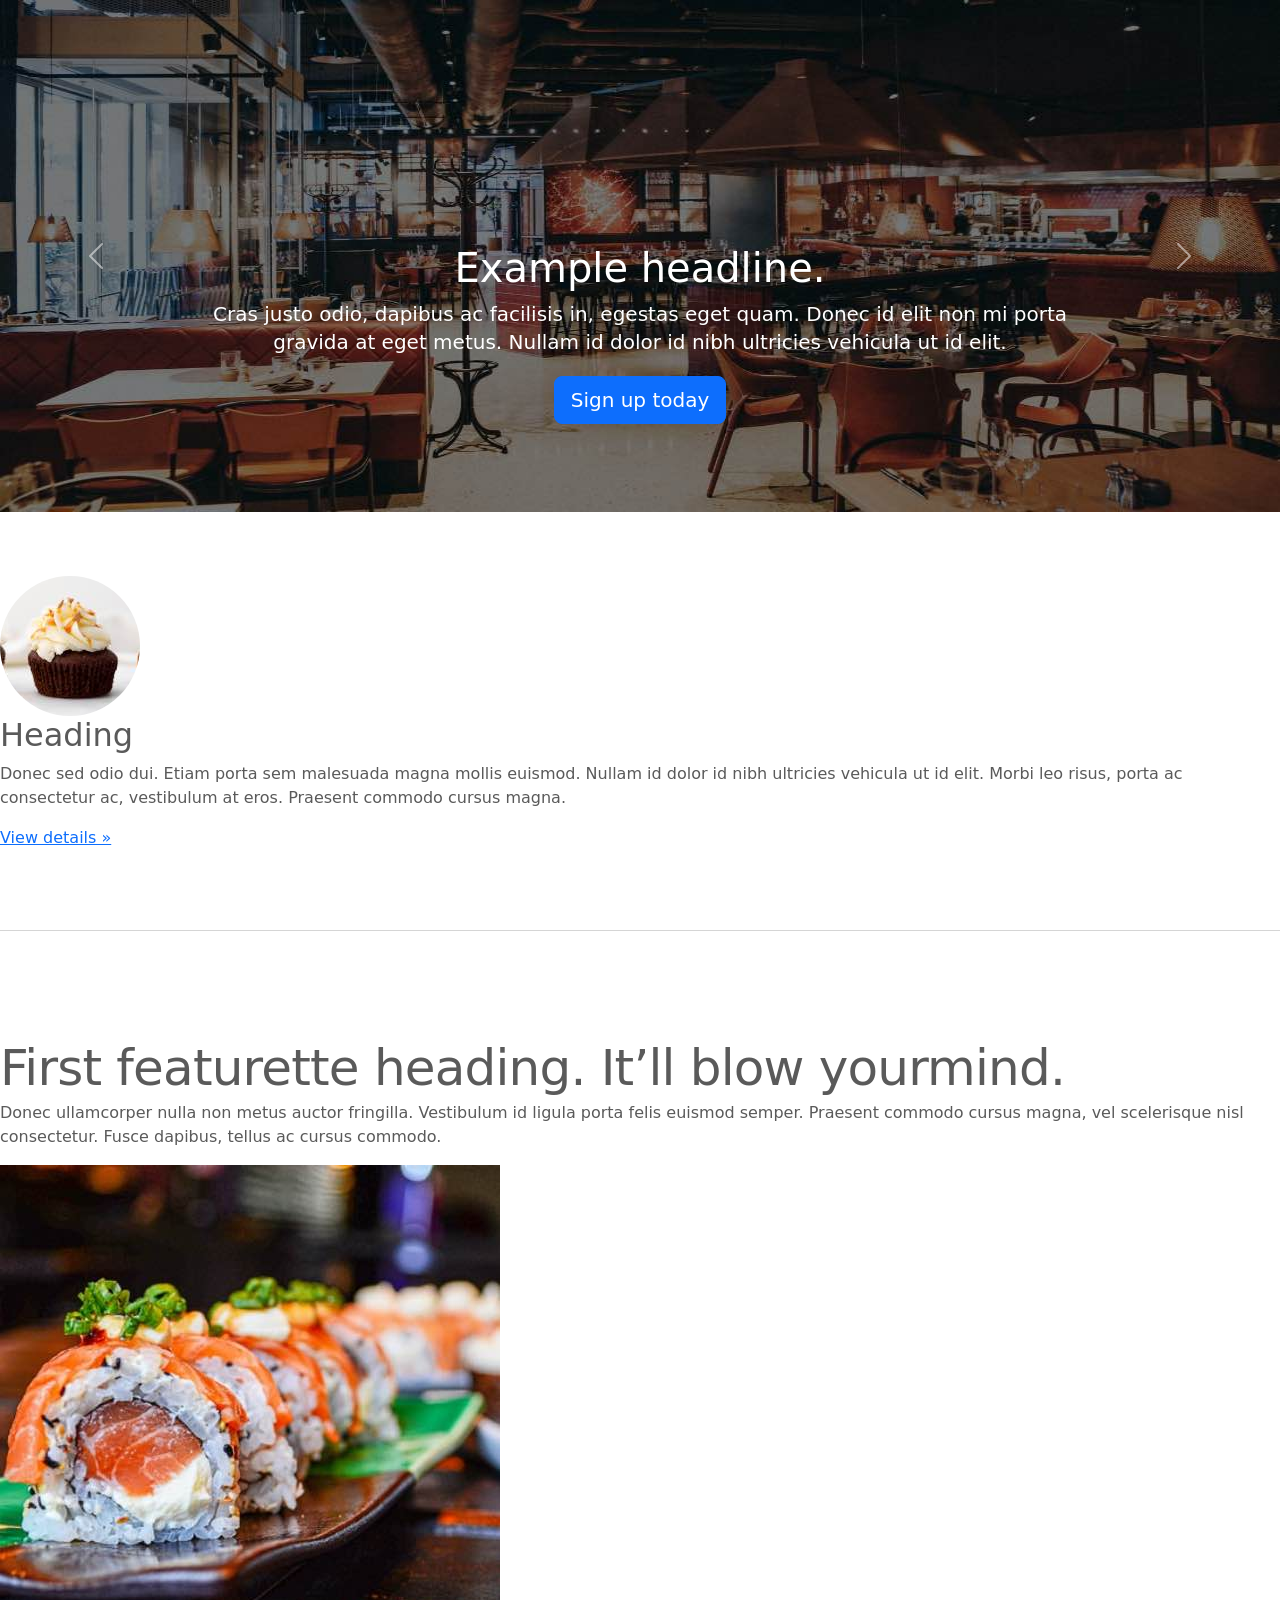
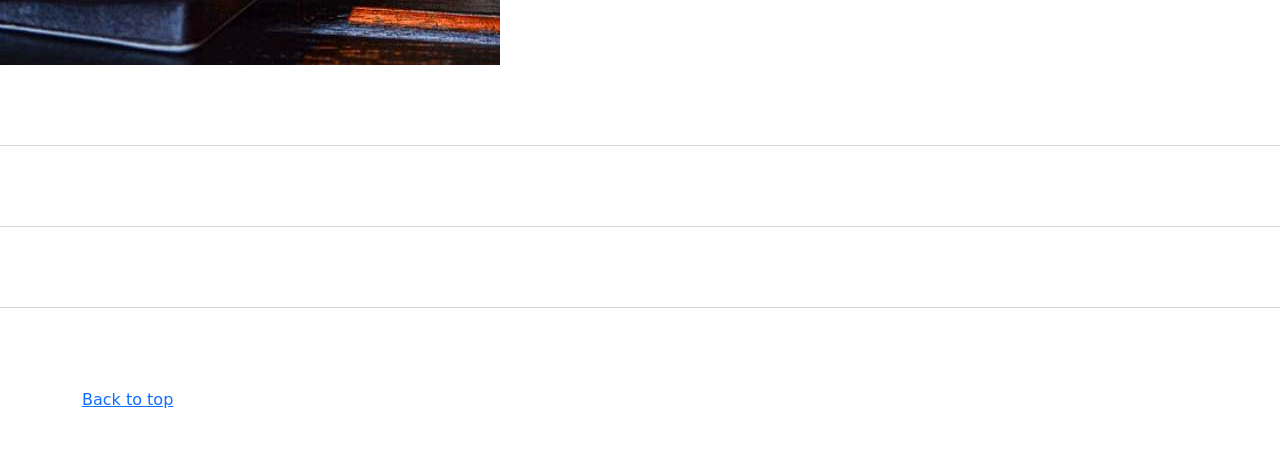
<file: bootstrap-basic-kadai/kadai_003/index_for_student.html>
<!doctype html>
<html lang="en">
  <head>
    <meta charset="utf-8">
    <meta name="viewport" content="width=device-width, initial-scale=1">
    <meta name="description" content="">
    <meta name="author" content="Mark Otto, Jacob Thornton, and Bootstrap contributors">
    <meta name="generator" content="Hugo 0.79.0">
    <title>Carousel Template · Bootstrap v5.0</title>
    <link rel="canonical" href="https://getbootstrap.com/docs/5.0/examples/carousel/">
    <!-- ************************************************ bootstrap.min.cssの読み込み -->
    <link href="https://cdn.jsdelivr.net/npm/bootstrap@5.0.2/dist/css/bootstrap.min.css" rel="stylesheet" integrity="sha384-EVSTQN3/azprG1Anm3QDgpJLIm9Nao0Yz1ztcQTwFspd3yD65VohhpuuCOmLASjC" crossorigin="anonymous">
    <!-- ************************************************ carousel.cssの読み込み -->
    <link href="carousel.css" rel="stylesheet">
    <!-- ************************************************ bootstrap.bundle.min.jsの読み込み -->
    <script src="https://cdn.jsdelivr.net/npm/bootstrap@5.0.2/dist/js/bootstrap.bundle.min.js" integrity="sha384-MrcW6ZMFYlzcLA8Nl+NtUVF0sA7MsXsP1UyJoMp4YLEuNSfAP+JcXn/tWtIaxVXM" crossorigin="anonymous"></script>
  </head>
  <body>
    <main>
      <!-- ************************************************ カールセル開始 -->
      <!-- <div id="myCarousel" class="carousel slide" data-bs-ride="carousel"> -->
        <div id="carouselExampleCaptions" class="carousel slide" data-bs-ride="carousel">
        <!-- <div class="carousel-inner"> -->
        <div class="carousel-inner">
          <!-- <div class="carousel-item active"> -->
          <div class="carousel-item active">
            <img src="img/top_1.jpg" alt="サンプル画像1">
            <div class="container">
              <!-- <div class="carousel-caption"> -->
              <div class="carousel-caption">
                <h1>Example headline.</h1>
                <p>Cras justo odio, dapibus ac facilisis in, egestas eget quam. Donec id elit non mi porta gravida at eget
                  metus. Nullam id dolor id nibh ultricies vehicula ut id elit.</p>
                <!-- <p><a class="btn btn-lg btn-primary" href="#" role="button">Sign up today</a></p> -->
                <p><a class="btn btn-lg btn-primary" href="#" role="button">Sign up today</a></p>
              </div>
            </div>
          </div>
          <div class="carousel-item">
            <img src="img/top_2.jpg" alt="サンプル画像2">
            <div class="container">
              <!-- <div class="carousel-caption"> -->
              <div class="carousel-caption">
                <h1>Example headline.</h1>
                <p>Cras justo odio, dapibus ac facilisis in, egestas eget quam. Donec id elit non mi porta gravida at eget
                  metus. Nullam id dolor id nibh ultricies vehicula ut id elit.</p>
                <!-- <p><a class="btn btn-lg btn-primary" href="#" role="button">Sign up today</a></p> -->
                <p><a class="btn btn-lg btn-primary" href="#" role="button">Sign up today</a></p>
              </div>
            </div>
          </div>
          <div class="carousel-item">
            <img src="img/top_3.jpg" alt="サンプル画像3">
            <div class="container">
              <!-- <div class="carousel-caption"> -->
              <div class="carousel-caption">
                <h1>Example headline.</h1>
                <p>Cras justo odio, dapibus ac facilisis in, egestas eget quam. Donec id elit non mi porta gravida at eget
                  metus. Nullam id dolor id nibh ultricies vehicula ut id elit.</p>
                <!-- <p><a class="btn btn-lg btn-primary" href="#" role="button">Sign up today</a></p> -->
                <p><a class="btn btn-lg btn-primary" href="#" role="button">Sign up today</a></p>
              </div>
            </div>
          </div>
        </div>
        <button class="carousel-control-prev" type="button" data-bs-target="#carouselExampleCaptions" data-bs-slide="prev">
          <span class="carousel-control-prev-icon" aria-hidden="true"></span>
          <span class="visually-hidden">Previous</span>
        </button>
        <button class="carousel-control-next" type="button" data-bs-target="#carouselExampleCaptions" data-bs-slide="next">
          <span class="carousel-control-next-icon" aria-hidden="true"></span>
          <span class="visually-hidden">Next</span>
        </button>
      </div>




      <!-- ************************************************ カールセル終了 -->
      <!-- <div class="container marketing"> -->
      <div class="">
        <!-- <div class="row"> -->
        <div class="">
          <!-- <div class="col-lg-4"> -->
          <div class="">
            <img src="img/cake.jpg" class="rounded-circle" alt="サンプル画像2">
            <h2>Heading</h2>
            <p>Donec sed odio dui. Etiam porta sem malesuada magna mollis euismod. Nullam id dolor id nibh ultricies
              vehicula ut id elit. Morbi leo risus, porta ac consectetur ac, vestibulum at eros. Praesent commodo cursus
              magna.</p>
            <!-- <p><a class="btn btn-secondary" href="#" role="button">View details &raquo;</a></p> -->
            <p><a class="" href="#" role="button">View details &raquo;</a></p>
          </div>
        </div>
        <hr class="featurette-divider">
        <!-- <div class="row"> -->
        <div class="">
          <!-- <div class="col-md-7"> -->
          <div class="">
            <!-- <h2 class="featurette-heading">First featurette heading. <span class="text-muted">It’ll blow yourmind.</span> -->
            <h2 class="featurette-heading">First featurette heading. <span class="">It’ll blow yourmind.</span></h2>
            <!-- <p class="lead">Donec ullamcorper nulla non metus auctor fringilla. Vestibulum id ligula porta felis
              euismod
              semper. Praesent commodo cursus magna, vel scelerisque nisl consectetur. Fusce dapibus, tellus ac cursus
              commodo.</p> -->
            <p class="">
              Donec ullamcorper nulla non metus auctor fringilla. Vestibulum id ligula porta felis
              euismod
              semper. Praesent commodo cursus magna, vel scelerisque nisl consectetur. Fusce dapibus, tellus ac cursus
              commodo.
            </p>
          </div>
          <!-- <div class="col-md-5"> -->
          <div class="">
            <!-- <img src="img/sushi.jpg" class="img-fluid" alt=""> -->
            <img src="img/sushi.jpg" class="" alt="サンプル画像3">
          </div>
        </div>
        <hr class="featurette-divider">
        <!-- ここにもう一つ左右を反転させたものを作ります。 -->
        <hr class="featurette-divider">
        <!-- ここにもう一つ左右を反転させたものを作ります。 -->
        <hr class="featurette-divider">
        <footer class="container">
          <!-- <p class="float-end"><a href="#">Back to top</a></p> -->
          <p class=""><a href="#">Back to top</a></p>
        </footer>
      </div>
    </main>
  </body>

</html>
</file>
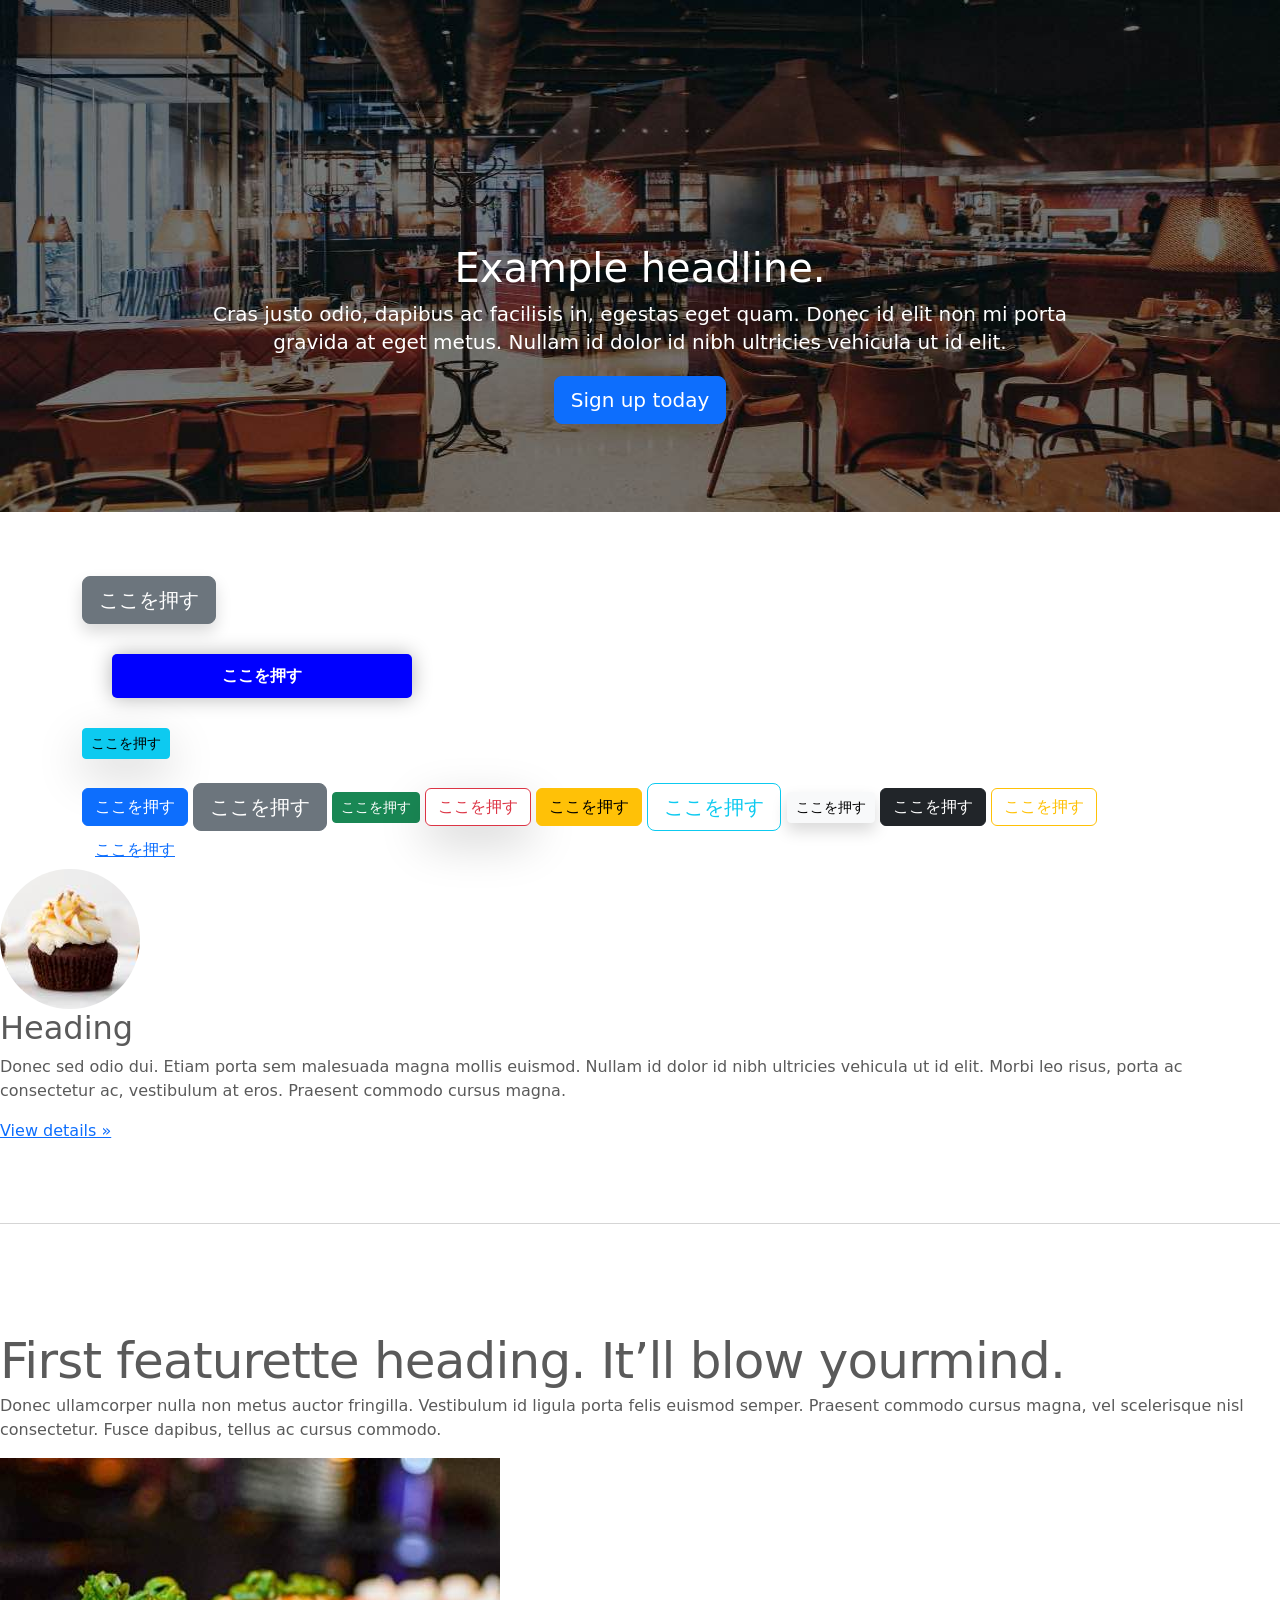
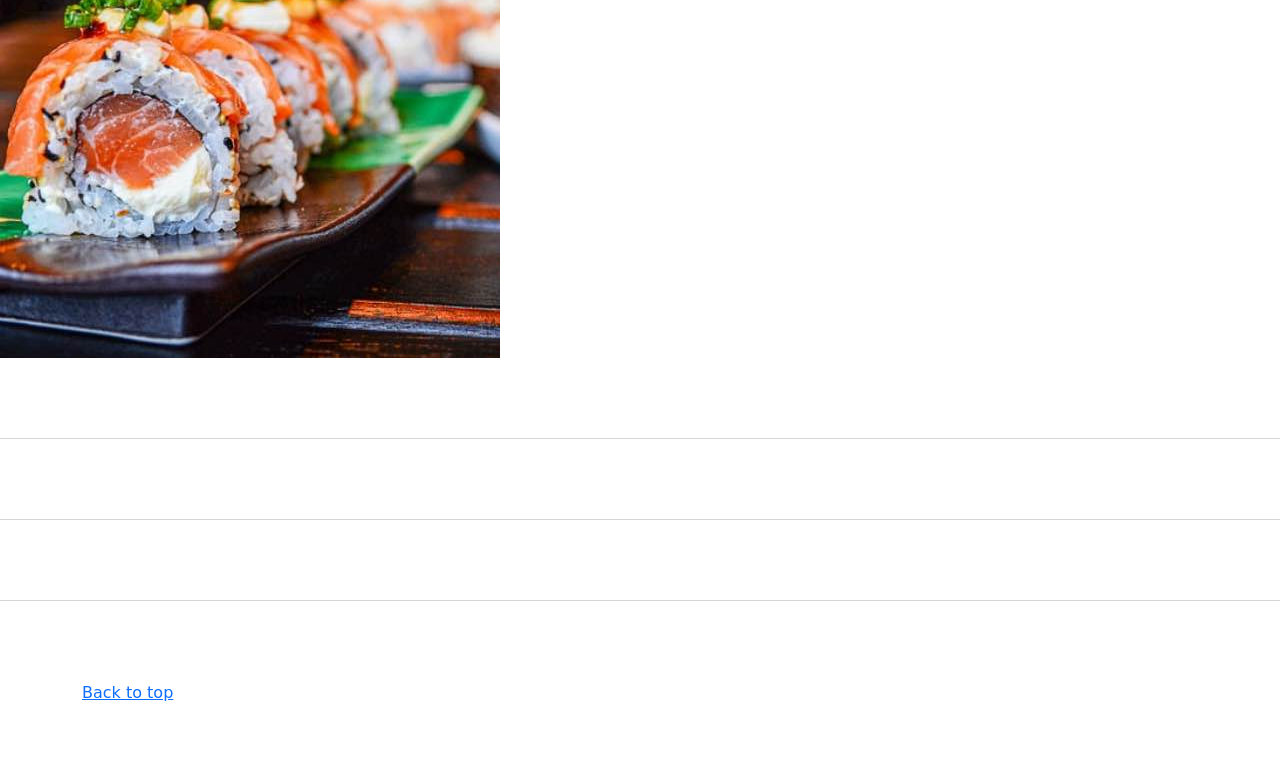
<file: bootstrap-basic-kadai/kadai_004/index_for_student.html>
<!doctype html>
<html lang="en">
  <head>
    <meta charset="utf-8">
    <meta name="viewport" content="width=device-width, initial-scale=1">
    <meta name="description" content="">
    <meta name="author" content="Mark Otto, Jacob Thornton, and Bootstrap contributors">
    <meta name="generator" content="Hugo 0.79.0">
    <title>Carousel Template · Bootstrap v5.0</title>
    <link rel="canonical" href="https://getbootstrap.com/docs/5.0/examples/carousel/">
    <!-- ************************************************ bootstrap.min.cssの読み込み -->
    <link href="https://cdn.jsdelivr.net/npm/bootstrap@5.0.2/dist/css/bootstrap.min.css" rel="stylesheet" integrity="sha384-EVSTQN3/azprG1Anm3QDgpJLIm9Nao0Yz1ztcQTwFspd3yD65VohhpuuCOmLASjC" crossorigin="anonymous">
    <!-- ************************************************ carousel.cssの読み込み -->
    <link href="carousel.css" rel="stylesheet">
    <!-- ************************************************ bootstrap.bundle.min.jsの読み込み -->
    <script src="https://cdn.jsdelivr.net/npm/bootstrap@5.0.2/dist/js/bootstrap.bundle.min.js" integrity="sha384-MrcW6ZMFYlzcLA8Nl+NtUVF0sA7MsXsP1UyJoMp4YLEuNSfAP+JcXn/tWtIaxVXM" crossorigin="anonymous"></script>
  </head>
  <body>
    <main>
      <!-- ************************************************ カールセル開始 -->
      <!-- <div id="myCarousel" class="carousel slide" data-bs-ride="carousel"> -->
      <div id="myCarousel" class="carousel slide" data-bs-ride="carousel">
        <!-- <div class="carousel-inner"> -->
        <div class="carousel-inner">
          <!-- <div class="carousel-item active"> -->
          <div class="carousel-item active">
            <img src="img/top_1.jpg" alt="サンプル画像1">
            <div class="container">
              <!-- <div class="carousel-caption"> -->
              <div class="carousel-caption">
                <h1>Example headline.</h1>
                <p>Cras justo odio, dapibus ac facilisis in, egestas eget quam. Donec id elit non mi porta gravida at eget
                  metus. Nullam id dolor id nibh ultricies vehicula ut id elit.</p>
                <!-- <p><a class="btn btn-lg btn-primary" href="#" role="button">Sign up today</a></p> -->
                <p><a class="btn btn-lg btn-primary" href="#" role="button">Sign up today</a></p>
              </div>
            </div>
          </div>
        </div>
      </div>

      <div class="container">

        <style>
          .button-test {
          /* パディング（余白）上下方向10px 左右方向30px */
          padding: 10px 30px;
          /* ボタンの幅　300px */
          width: 300px;
          /* 背景色　青 */
          background-color: blue;
          /* フォント色　白 */
          color: white;
          /* テキスト中央揃え */
          text-align: center;
          /* フォントを太く */
          font-weight: bold;
          /* ボタンの角を丸める */
          border-radius: 5px;
          margin: 30px;
          box-shadow: 0 0 20px 0 rgba(0, 0, 0, 30%)
          }
        </style>

        <!-- buttonテスト -->
        <button class="btn btn-secondary btn-lg shadow">ここを押す</button>
        <div class="button-test">ここを押す</div>
        <a href="" class="btn btn-info btn-sm shadow-lg">ここを押す</a>
        <br>
        <br>

        <button type="button" class="btn btn-primary">ここを押す</button>
        <button type="button" class="btn btn-secondary btn-lg">ここを押す</button>
        <button type="button" class="btn btn-success btn-sm">ここを押す</button>
        <button type="button" class="btn btn-outline-danger shadow-lg">ここを押す</button>
        <button type="button" class="btn btn-warning">ここを押す</button>
        <button type="button" class="btn btn-outline-info btn-lg">ここを押す</button>
        <button type="button" class="btn btn-light btn-sm shadow">ここを押す</button>
        <button type="button" class="btn btn-dark shadow-none">ここを押す</button>
        <button type="button" class="btn btn-outline-warning">ここを押す</button>
        <button type="button" class="btn btn-link">ここを押す</button>



        <!-- Bootstrapを利用してボタンを装飾するときは、必ずbtnクラスを指定しなければなりません。button,a, -->

        <!-- 定義済みのボタンスタイルを利用したサンプルコード(html)
        
        
        <button type="button" class="btn btn-danger">Danger</button>
        <button type="button" class="btn btn-info">Info</button>
        

        定義済みのボタンスタイル（枠のみ）btn-outline-
        
        <button type="button" class="btn btn-outline-primary">Primary</button>
        <button type="button" class="btn btn-outline-secondary">Secondary</button>
        <button type="button" class="btn btn-outline-success">Success</button>
        <button type="button" class="btn btn-outline-light">Light</button>
        <button type="button" class="btn btn-outline-dark">Dark</button>
      
        ボタンのサイズを変える
        btn-lg(lg=large):デフォルトより大きい
        btn-sm(sm=small):デフォルトより小さい

        ボタンに影をつける
        shadow-sm:範囲が狭い
        shadow:範囲が中くらい
        shadow-lg:範囲が広い
        shadow-none:影がつかないようにする -->

      </div>



      <!-- ************************************************ カールセル終了 -->
      <!-- <div class="container marketing"> -->
      <div class="">
        <!-- <div class="row"> -->
        <div class="">
          <!-- <div class="col-lg-4"> -->
          <div class="">
            <img src="img/cake.jpg" class="rounded-circle" alt="サンプル画像2">
            <h2>Heading</h2>
            <p>Donec sed odio dui. Etiam porta sem malesuada magna mollis euismod. Nullam id dolor id nibh ultricies
              vehicula ut id elit. Morbi leo risus, porta ac consectetur ac, vestibulum at eros. Praesent commodo cursus
              magna.</p>
            <!-- <p><a class="btn btn-secondary" href="#" role="button">View details &raquo;</a></p> -->
            <p><a class="" href="#" role="button">View details &raquo;</a></p>
          </div>
        </div>
        <hr class="featurette-divider">
        <!-- <div class="row"> -->
        <div class="">
          <!-- <div class="col-md-7"> -->
          <div class="">
            <!-- <h2 class="featurette-heading">First featurette heading. <span class="text-muted">It’ll blow yourmind.</span> -->
            <h2 class="featurette-heading">First featurette heading. <span class="">It’ll blow yourmind.</span></h2>
            <!-- <p class="lead">Donec ullamcorper nulla non metus auctor fringilla. Vestibulum id ligula porta felis
              euismod
              semper. Praesent commodo cursus magna, vel scelerisque nisl consectetur. Fusce dapibus, tellus ac cursus
              commodo.</p> -->
            <p class="">
              Donec ullamcorper nulla non metus auctor fringilla. Vestibulum id ligula porta felis
              euismod
              semper. Praesent commodo cursus magna, vel scelerisque nisl consectetur. Fusce dapibus, tellus ac cursus
              commodo.
            </p>
          </div>
          <!-- <div class="col-md-5"> -->
          <div class="">
            <!-- <img src="img/sushi.jpg" class="img-fluid" alt=""> -->
            <img src="img/sushi.jpg" class="" alt="サンプル画像3">
          </div>
        </div>
        <hr class="featurette-divider">
        <!-- ここにもう一つ左右を反転させたものを作ります。 -->
        <hr class="featurette-divider">
        <!-- ここにもう一つ左右を反転させたものを作ります。 -->
        <hr class="featurette-divider">
        <footer class="container">
          <!-- <p class="float-end"><a href="#">Back to top</a></p> -->
          <p class=""><a href="#">Back to top</a></p>
        </footer>
      </div>
    </main>
  </body>

</html>
</file>
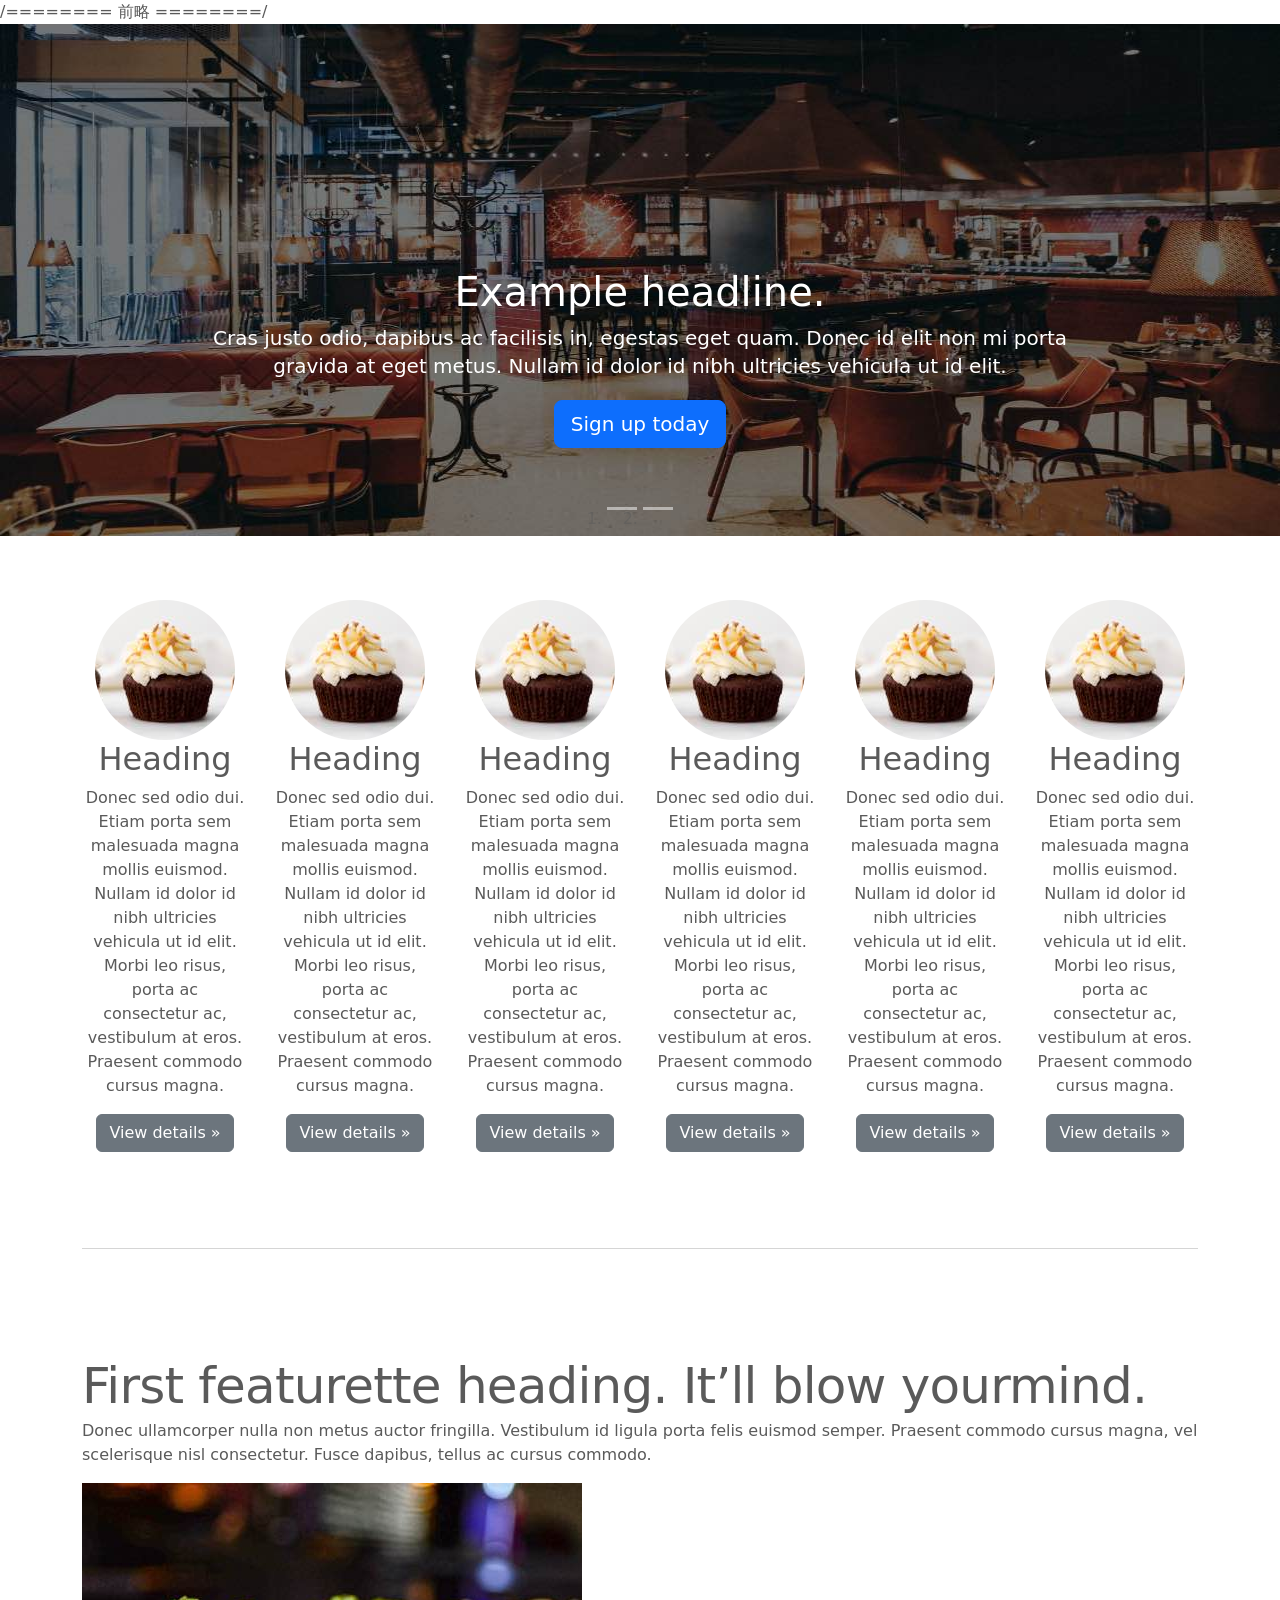
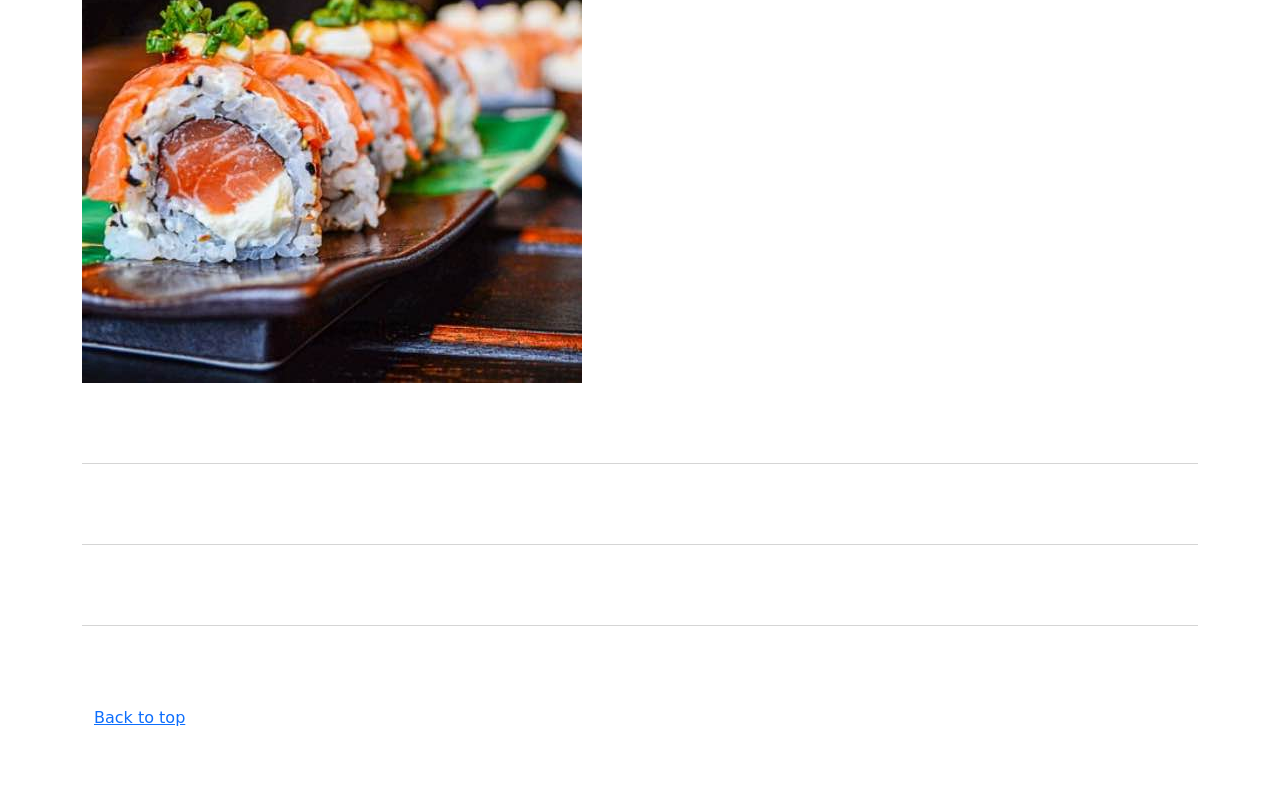
<file: bootstrap-basic-kadai/kadai_005/index_for_student_005.html>
<!doctype html>
<html lang="en">
  <head>
    <meta charset="utf-8">
    <meta name="viewport" content="width=device-width, initial-scale=1">
    <meta name="description" content="">
    <meta name="author" content="Mark Otto, Jacob Thornton, and Bootstrap contributors">
    <meta name="generator" content="Hugo 0.79.0">
    <title>Carousel Template · Bootstrap v5.0</title>
    <link rel="canonical" href="https://getbootstrap.com/docs/5.0/examples/carousel/">
    <!-- ************************************************ bootstrap.min.cssの読み込み -->
    <link href="https://cdn.jsdelivr.net/npm/bootstrap@5.0.2/dist/css/bootstrap.min.css" rel="stylesheet" integrity="sha384-EVSTQN3/azprG1Anm3QDgpJLIm9Nao0Yz1ztcQTwFspd3yD65VohhpuuCOmLASjC" crossorigin="anonymous">
    <!-- ************************************************ carousel.cssの読み込み -->
    <link href="carousel.css" rel="stylesheet">
    <!-- ************************************************ bootstrap.bundle.min.jsの読み込み -->
    <script src="https://cdn.jsdelivr.net/npm/bootstrap@5.0.2/dist/js/bootstrap.bundle.min.js" integrity="sha384-MrcW6ZMFYlzcLA8Nl+NtUVF0sA7MsXsP1UyJoMp4YLEuNSfAP+JcXn/tWtIaxVXM" crossorigin="anonymous"></script>
  </head>
  <body>
    <main>
      /======== 前略 ========/

      <!-- カルーセル開始 -->
      <!-- carousel クラス と slide クラスを適用します -->
      <div id="myCarousel" class="carousel slide" data-bs-ride="carousel">
        <ol class="carousel-indicators">
          <li data-bs-target="#carouselExampleCaptions" data-bs-slide-to="1"></li>
          <li data-bs-target="#carouselExampleCaptions" data-bs-slide-to="2"></li>
        </ol>
        <div class="carousel-inner">
          <div class="carousel-item active">
            <img src="img/top_1.jpg" alt="サンプル画像1">
            <div class="container">
              <div class="carousel-caption">
                <h1>Example headline.</h1>
                <p>Cras justo odio, dapibus ac facilisis in, egestas eget quam. Donec id elit non mi porta gravida at eget
                  metus. Nullam id dolor id nibh ultricies vehicula ut id elit.</p>
                  <p><a class="btn btn-lg btn-primary" href="#" role="button">Sign up today</a></p>
              </div>
            </div>
          </div>
        </div>
      </div>
      <!-- ************************************************ カルーセル終了 -->
 
 
      <div class="container">
       <div class="row">
        
        <div class="col-md-2 col-6 text-center"> 
      <img src="img/cake.jpg" class="rounded-circle" alt="サンプル画像2">
         <h2>Heading</h2>
         <p>
          Donec sed odio dui. Etiam porta sem malesuada magna mollis
          euismod. Nullam id dolor id nibh ultricies vehicula ut id elit.
          Morbi leo risus, porta ac consectetur ac, vestibulum at eros.
          Praesent commodo cursus magna.
        </p>
        <p>
         <a class="btn btn-secondary" href="#" role="button">View details &raquo;</a>
        </p>
      </div>
      <div class="col-md-2 col-6 text-center"> 
      <img src="img/cake.jpg" class="rounded-circle" alt="サンプル画像2">
          <h2>Heading</h2>
          <p>
           Donec sed odio dui. Etiam porta sem malesuada magna mollis
           euismod. Nullam id dolor id nibh ultricies vehicula ut id elit.
           Morbi leo risus, porta ac consectetur ac, vestibulum at eros.
           Praesent commodo cursus magna.
         </p>
         <p>
          <a class="btn btn-secondary" href="#" role="button">View details &raquo;</a>
         </p>
       </div>
       <div class="col-md-2 col-6 text-center"> 
        <img src="img/cake.jpg" class="rounded-circle" alt="サンプル画像2">
            <h2>Heading</h2>
            <p>
             Donec sed odio dui. Etiam porta sem malesuada magna mollis
             euismod. Nullam id dolor id nibh ultricies vehicula ut id elit.
             Morbi leo risus, porta ac consectetur ac, vestibulum at eros.
             Praesent commodo cursus magna.
           </p>
           <p>
            <a class="btn btn-secondary" href="#" role="button">View details &raquo;</a>
           </p>
         </div>
         <div class="col-md-2 col-6 text-center"> 
          <img src="img/cake.jpg" class="rounded-circle" alt="サンプル画像2">
              <h2>Heading</h2>
              <p>
               Donec sed odio dui. Etiam porta sem malesuada magna mollis
               euismod. Nullam id dolor id nibh ultricies vehicula ut id elit.
               Morbi leo risus, porta ac consectetur ac, vestibulum at eros.
               Praesent commodo cursus magna.
             </p>
             <p>
              <a class="btn btn-secondary" href="#" role="button">View details &raquo;</a>
             </p>
           </div>
           <div class="col-md-2 col-6 text-center"> 
            <img src="img/cake.jpg" class="rounded-circle" alt="サンプル画像2">
                <h2>Heading</h2>
                <p>
                 Donec sed odio dui. Etiam porta sem malesuada magna mollis
                 euismod. Nullam id dolor id nibh ultricies vehicula ut id elit.
                 Morbi leo risus, porta ac consectetur ac, vestibulum at eros.
                 Praesent commodo cursus magna.
               </p>
               <p>
                <a class="btn btn-secondary" href="#" role="button">View details &raquo;</a>
               </p>
             </div>
             <div class="col-md-2 col-6 text-center"> 
              <img src="img/cake.jpg" class="rounded-circle" alt="サンプル画像2">
                  <h2>Heading</h2>
                  <p>
                   Donec sed odio dui. Etiam porta sem malesuada magna mollis
                   euismod. Nullam id dolor id nibh ultricies vehicula ut id elit.
                   Morbi leo risus, porta ac consectetur ac, vestibulum at eros.
                   Praesent commodo cursus magna.
                 </p>
                 <p>
                  <a class="btn btn-secondary" href="#" role="button">View details &raquo;</a>
                 </p>
               </div>
      <!-- 残り5つも同様に変更する -->
          

 









        </div>
        <hr class="featurette-divider">
        <!-- <div class="row"> -->
        <div class="">
          <!-- <div class="col-md-7"> -->
          <div class="">
            <!-- <h2 class="featurette-heading">First featurette heading. <span class="text-muted">It’ll blow yourmind.</span> -->
            <h2 class="featurette-heading">First featurette heading. <span class="">It’ll blow yourmind.</span></h2>
            <!-- <p class="lead">Donec ullamcorper nulla non metus auctor fringilla. Vestibulum id ligula porta felis
              euismod
              semper. Praesent commodo cursus magna, vel scelerisque nisl consectetur. Fusce dapibus, tellus ac cursus
              commodo.</p> -->
            <p class="">
              Donec ullamcorper nulla non metus auctor fringilla. Vestibulum id ligula porta felis
              euismod
              semper. Praesent commodo cursus magna, vel scelerisque nisl consectetur. Fusce dapibus, tellus ac cursus
              commodo.
            </p>
          </div>
          <!-- <div class="col-md-5"> -->
          <div class="">
            <!-- <img src="img/sushi.jpg" class="img-fluid" alt=""> -->
            <img src="img/sushi.jpg" class="" alt="サンプル画像3">
          </div>
        </div>
        <hr class="featurette-divider">
        <!-- ここにもう一つ左右を反転させたものを作ります。 -->
        <hr class="featurette-divider">
        <!-- ここにもう一つ左右を反転させたものを作ります。 -->
        <hr class="featurette-divider">
        <footer class="container">
          <!-- <p class="float-end"><a href="#">Back to top</a></p> -->
          <p class=""><a href="#">Back to top</a></p>
        </footer>
      </div>
    </main>
  </body>

</html>
</file>
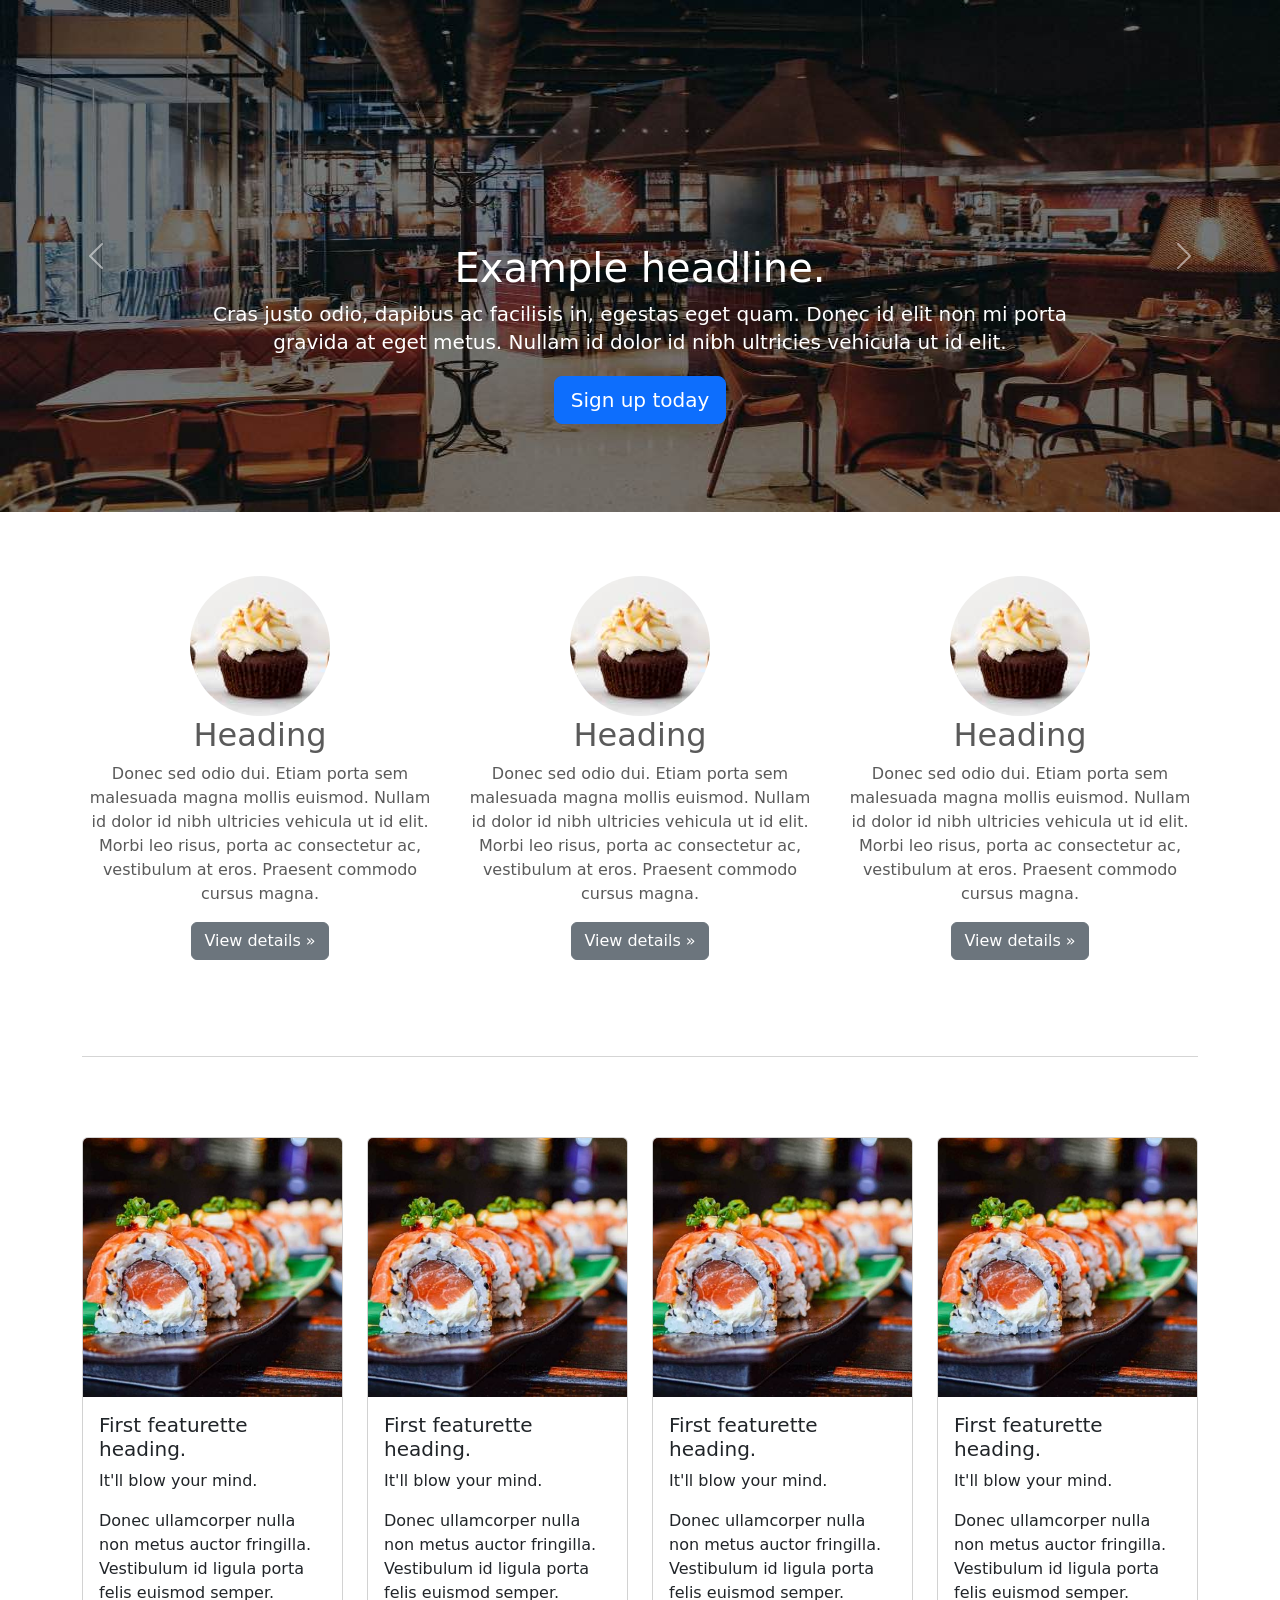
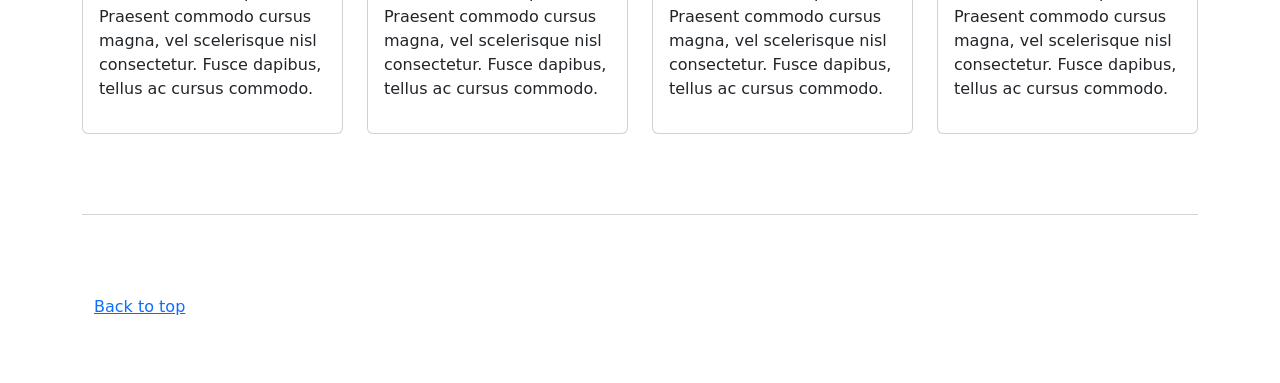
<file: bootstrap-basic-kadai/kadai_006/index_for_student_006.html>
<!doctype html>
<html lang="en">
  <head>
    <meta charset="utf-8">
    <meta name="viewport" content="width=device-width, initial-scale=1">
    <meta name="description" content="">
    <meta name="author" content="Mark Otto, Jacob Thornton, and Bootstrap contributors">
    <meta name="generator" content="Hugo 0.79.0">
    <title>Carousel Template · Bootstrap v5.0</title>
    <link rel="canonical" href="https://getbootstrap.com/docs/5.0/examples/carousel/">
    <!-- ************************************************ bootstrap.min.cssの読み込み -->
    <link href="https://cdn.jsdelivr.net/npm/bootstrap@5.0.2/dist/css/bootstrap.min.css" rel="stylesheet" integrity="sha384-EVSTQN3/azprG1Anm3QDgpJLIm9Nao0Yz1ztcQTwFspd3yD65VohhpuuCOmLASjC" crossorigin="anonymous">
    <!-- ************************************************ carousel.cssの読み込み -->
    <link href="carousel.css" rel="stylesheet">
    <!-- ************************************************ bootstrap.bundle.min.jsの読み込み -->
    <script src="https://cdn.jsdelivr.net/npm/bootstrap@5.0.2/dist/js/bootstrap.bundle.min.js" integrity="sha384-MrcW6ZMFYlzcLA8Nl+NtUVF0sA7MsXsP1UyJoMp4YLEuNSfAP+JcXn/tWtIaxVXM" crossorigin="anonymous"></script>
  </head>
  <body>
    <main>
      <!-- ************************************************ カールセル開始 -->
      <!-- <div id="myCarousel" class="carousel slide" data-bs-ride="carousel"> -->
        <div id="carouselExampleCaptions" class="carousel slide" data-bs-ride="carousel">
          <div class="carousel-inner">
            <div class="carousel-item active">
              <img src="img/top_1.jpg" alt="サンプル画像1">
              <div class="container">
                <div class="carousel-caption">
                  <h1>Example headline.</h1>
                  <p>Cras justo odio, dapibus ac facilisis in, egestas eget quam. Donec id elit non mi porta gravida at eget
                    metus. Nullam id dolor id nibh ultricies vehicula ut id elit.</p>
                  <p><a class="btn btn-lg btn-primary" href="#" role="button">Sign up today</a></p>
                </div>
              </div>
            </div>
            <div class="carousel-item">
              <img src="img/top_2.jpg" alt="サンプル画像2">
              <div class="container">
                <div class="carousel-caption">
                  <h1>Example headline.</h1>
                  <p>Cras justo odio, dapibus ac facilisis in, egestas eget quam. Donec id elit non mi porta gravida at eget
                    metus. Nullam id dolor id nibh ultricies vehicula ut id elit.</p>
                  <p><a class="btn btn-lg btn-primary" href="#" role="button">Sign up today</a></p>
                </div>
              </div>
            </div>
            <div class="carousel-item">
              <img src="img/top_3.jpg" alt="サンプル画像3">
              <div class="container">
                <div class="carousel-caption">
                  <h1>Example headline.</h1>
                  <p>Cras justo odio, dapibus ac facilisis in, egestas eget quam. Donec id elit non mi porta gravida at eget
                    metus. Nullam id dolor id nibh ultricies vehicula ut id elit.</p>
                  <p><a class="btn btn-lg btn-primary" href="#" role="button">Sign up today</a></p>
                </div>
              </div>
            </div>
          </div>
          <button class="carousel-control-prev" type="button" data-bs-target="#carouselExampleCaptions" data-bs-slide="prev">
            <span class="carousel-control-prev-icon" aria-hidden="true"></span>
            <span class="visually-hidden">Previous</span>
          </button>
          <button class="carousel-control-next" type="button" data-bs-target="#carouselExampleCaptions" data-bs-slide="next">
            <span class="carousel-control-next-icon" aria-hidden="true"></span>
            <span class="visually-hidden">Next</span>
          </button>
        </div>
      </div>

        <!-- 4章　button コメントアウト
      <div class="container">

        <style>
          .button-test {
          /* パディング（余白）上下方向10px 左右方向30px */
          padding: 10px 30px;
          /* ボタンの幅　300px */
          width: 300px;
          /* 背景色　青 */
          background-color: blue;
          /* フォント色　白 */
          color: white;
          /* テキスト中央揃え */
          text-align: center;
          /* フォントを太く */
          font-weight: bold;
          /* ボタンの角を丸める */
          border-radius: 5px;
          margin: 30px;
          box-shadow: 0 0 20px 0 rgba(0, 0, 0, 30%)
          }
        </style>

        <button class="btn btn-secondary btn-lg shadow">ここを押す</button>
        <div class="button-test">ここを押す</div>
        <a href="" class="btn btn-info btn-sm shadow-lg">ここを押す</a> -->

        <!-- ボタン4章課題　10種類作成
        <button type="button" class="btn btn-primary">ここを押す</button>
        <button type="button" class="btn btn-secondary btn-lg">ここを押す</button>
        <button type="button" class="btn btn-success btn-sm">ここを押す</button>
        <button type="button" class="btn btn-outline-danger shadow-lg">ここを押す</button>
        <button type="button" class="btn btn-warning">ここを押す</button>
        <button type="button" class="btn btn-outline-info btn-lg">ここを押す</button>
        <button type="button" class="btn btn-light btn-sm shadow">ここを押す</button>
        <button type="button" class="btn btn-dark shadow-none">ここを押す</button>
        <button type="button" class="btn btn-outline-warning">ここを押す</button>
        <button type="button" class="btn btn-link">ここを押す</button> -->


        <!-- Bootstrapを利用してボタンを装飾するときは、必ずbtnクラスを指定しなければなりません。button,a,
        定義済みのボタンスタイルを利用したサンプルコード(html)
        
        <button type="button" class="btn btn-primary">Primary</button>
        <button type="button" class="btn btn-secondary">Secondary</button>
        <button type="button" class="btn btn-success">Success</button>
        <button type="button" class="btn btn-danger">Danger</button>
        <button type="button" class="btn btn-warning">Warning</button>
        <button type="button" class="btn btn-info">Info</button>
        <button type="button" class="btn btn-light">Light</button>
        <button type="button" class="btn btn-dark">Dark</button>
        <button type="button" class="btn btn-link">Link</button>

        定義済みのボタンスタイル（枠のみ）btn-outline-
        
        <button type="button" class="btn btn-outline-primary">Primary</button>
        <button type="button" class="btn btn-outline-secondary">Secondary</button>
        <button type="button" class="btn btn-outline-success">Success</button>
        <button type="button" class="btn btn-outline-danger">Danger</button>
        <button type="button" class="btn btn-outline-warning">Warning</button>
        <button type="button" class="btn btn-outline-info">Info</button>
        <button type="button" class="btn btn-outline-light">Light</button>
        <button type="button" class="btn btn-outline-dark">Dark</button>
      
        ボタンのサイズを変える
        btn-lg(lg=large):デフォルトより大きい
        btn-sm(sm=small):デフォルトより小さい

        ボタンに影をつける
        shadow-sm:範囲が狭い
        shadow:範囲が中くらい
        shadow-lg:範囲が広い
        shadow-none:影がつかないようにする-->

      <!-- ************************************************ カールセル終了 -->
      

      <!-- <div class="container marketing"> -->
      <div class="container">
        <div class="row">
          <div class="col-md-4 text-center"> <!-- alignはいらない？ -->
            <img src="img/cake.jpg" class="rounded-circle" alt="サンプル画像2">
            <h2>Heading</h2>
            <p>Donec sed odio dui. Etiam porta sem malesuada magna mollis euismod. Nullam id dolor id nibh ultricies
              vehicula ut id elit. Morbi leo risus, porta ac consectetur ac, vestibulum at eros. Praesent commodo cursus
              magna.</p>
            <p><a class="btn btn-secondary" href="#" role="button">View details &raquo;</a></p>
          </div>
          <div class="col-md-4 text-center"> 
            <img src="img/cake.jpg" class="rounded-circle" alt="サンプル画像2">
            <h2>Heading</h2>
            <p>Donec sed odio dui. Etiam porta sem malesuada magna mollis euismod. Nullam id dolor id nibh ultricies
              vehicula ut id elit. Morbi leo risus, porta ac consectetur ac, vestibulum at eros. Praesent commodo cursus
              magna.</p>
            <p><a class="btn btn-secondary" href="#" role="button">View details &raquo;</a></p>
          </div>
          <div class="col-md-4 text-center"> 
            <img src="img/cake.jpg" class="rounded-circle" alt="サンプル画像2">
            <h2>Heading</h2>
            <p>Donec sed odio dui. Etiam porta sem malesuada magna mollis euismod. Nullam id dolor id nibh ultricies
              vehicula ut id elit. Morbi leo risus, porta ac consectetur ac, vestibulum at eros. Praesent commodo cursus
              magna.</p>
            <p><a class="btn btn-secondary" href="#" role="button">View details &raquo;</a></p>
          </div>
        </div>

        <hr class="featurette-divider">


        <!-- 006課題　ここから -->

        <div class="row row-cols-1 row-cols-md-4 g-4">
          <div class="col">
            <div class="card">
              <img src="img/sushi.jpg" class="card-img-top" alt="寿司画像">
              <div class="card-body">
                <h2 class="fs-5">First featurette heading.</h2>
                <p class="fs-6">It'll blow your mind.</p>
                <p>
                  Donec ullamcorper nulla non metus auctor fringilla. Vestibulum id ligula porta felis
                  euismod
                  semper. Praesent commodo cursus magna, vel scelerisque nisl consectetur. Fusce dapibus, tellus ac cursus
                  commodo.
                </p>
              </div>
            </div>
          </div>
          <div class="col">
            <div class="card">
              <img src="img/sushi.jpg" class="card-img-top" alt="寿司画像">
              <div class="card-body">
                <h2 class="fs-5">First featurette heading.</h2>
                <p class="fs-6">It'll blow your mind.</p>
                <p>
                  Donec ullamcorper nulla non metus auctor fringilla. Vestibulum id ligula porta felis
                  euismod
                  semper. Praesent commodo cursus magna, vel scelerisque nisl consectetur. Fusce dapibus, tellus ac cursus
                  commodo.
                </p>
              </div>
            </div>
          </div>
          <div class="col">
            <div class="card">
              <img src="img/sushi.jpg" class="card-img-top" alt="寿司画像">
              <div class="card-body">
                <h2 class="fs-5">First featurette heading.</h2>
                <p class="fs-6">It'll blow your mind.</p>
                <p>
                  Donec ullamcorper nulla non metus auctor fringilla. Vestibulum id ligula porta felis
                  euismod
                  semper. Praesent commodo cursus magna, vel scelerisque nisl consectetur. Fusce dapibus, tellus ac cursus
                  commodo.
                </p>
              </div>
            </div>
          </div>
          <div class="col">
            <div class="card">
              <img src="img/sushi.jpg" class="card-img-top" alt="寿司画像">
              <div class="card-body">
                <h2 class="fs-5">First featurette heading.</h2>
                <p class="fs-6">It'll blow your mind.</p>
                <p>
                  Donec ullamcorper nulla non metus auctor fringilla. Vestibulum id ligula porta felis
                  euismod
                  semper. Praesent commodo cursus magna, vel scelerisque nisl consectetur. Fusce dapibus, tellus ac cursus
                  commodo.
                </p>
              </div>
            </div>
          </div>
        </div>

        <!-- 006課題　ここまで -->

        <hr class="featurette-divider">


        <footer class="container">
          <!-- <p class="float-end"><a href="#">Back to top</a></p> -->
          <p class=""><a href="#">Back to top</a></p>
        </footer>
      </div>
    </main>
  </body>

</html>
</file>
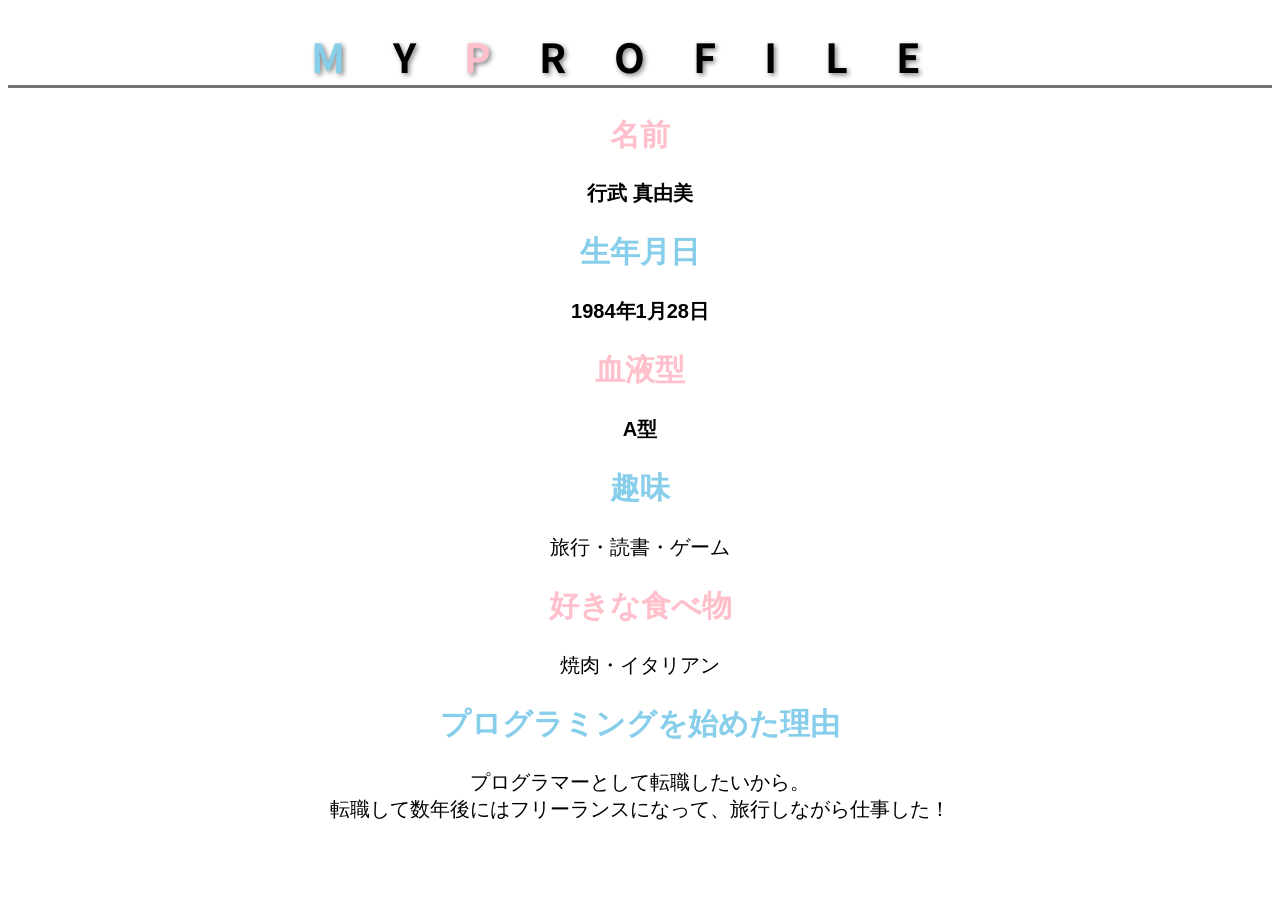
<file: html-css-basic-kadai/kadai_014/kadai_014.html>
<!DOCTYPE html>
<html>
  
  <head>
    <title>14章課題</title>
    <meta name="description" content="このページは14章の課題です。">
    <meta charset="UTF-8">
    <link rel="stylesheet" href="style.css">
      <link rel="preconnect" href="https://fonts.googleapis.com">
      <link rel="preconnect" href="https://fonts.gstatic.com" crossorigin>
      <link href="https://fonts.googleapis.com/css2?family=Josefin+Sans:ital,wght@1,300&family=Noto+Sans+JP&display=swap" rel="stylesheet">
  </head>

  <body>
    <h1 class="google-fonts"><span class="text-blue">M</span>Y<span class="text-pink">P</span>ROFILE</h1>
    <div>
      <h2 class="text-pink">名前</h2>
        <p>行武 真由美</p>
      <h2 class="text-blue">生年月日</h2>
        <p>1984年1月28日</p>
      <h2 class="text-pink">血液型</h2>
        <p>A型</p>
    </div>
      <h2 class="text-blue">趣味</h2>
        <p>旅行・読書・ゲーム</p>
      <h2 class="text-pink">好きな食べ物</h2>
        <p>焼肉・イタリアン</p>
      <h2 class="text-blue">プログラミングを始めた理由</h2>
       <p>プログラマーとして転職したいから。<br>転職して数年後にはフリーランスになって、旅行しながら仕事した！</p>
  </body>

</html>
</file>
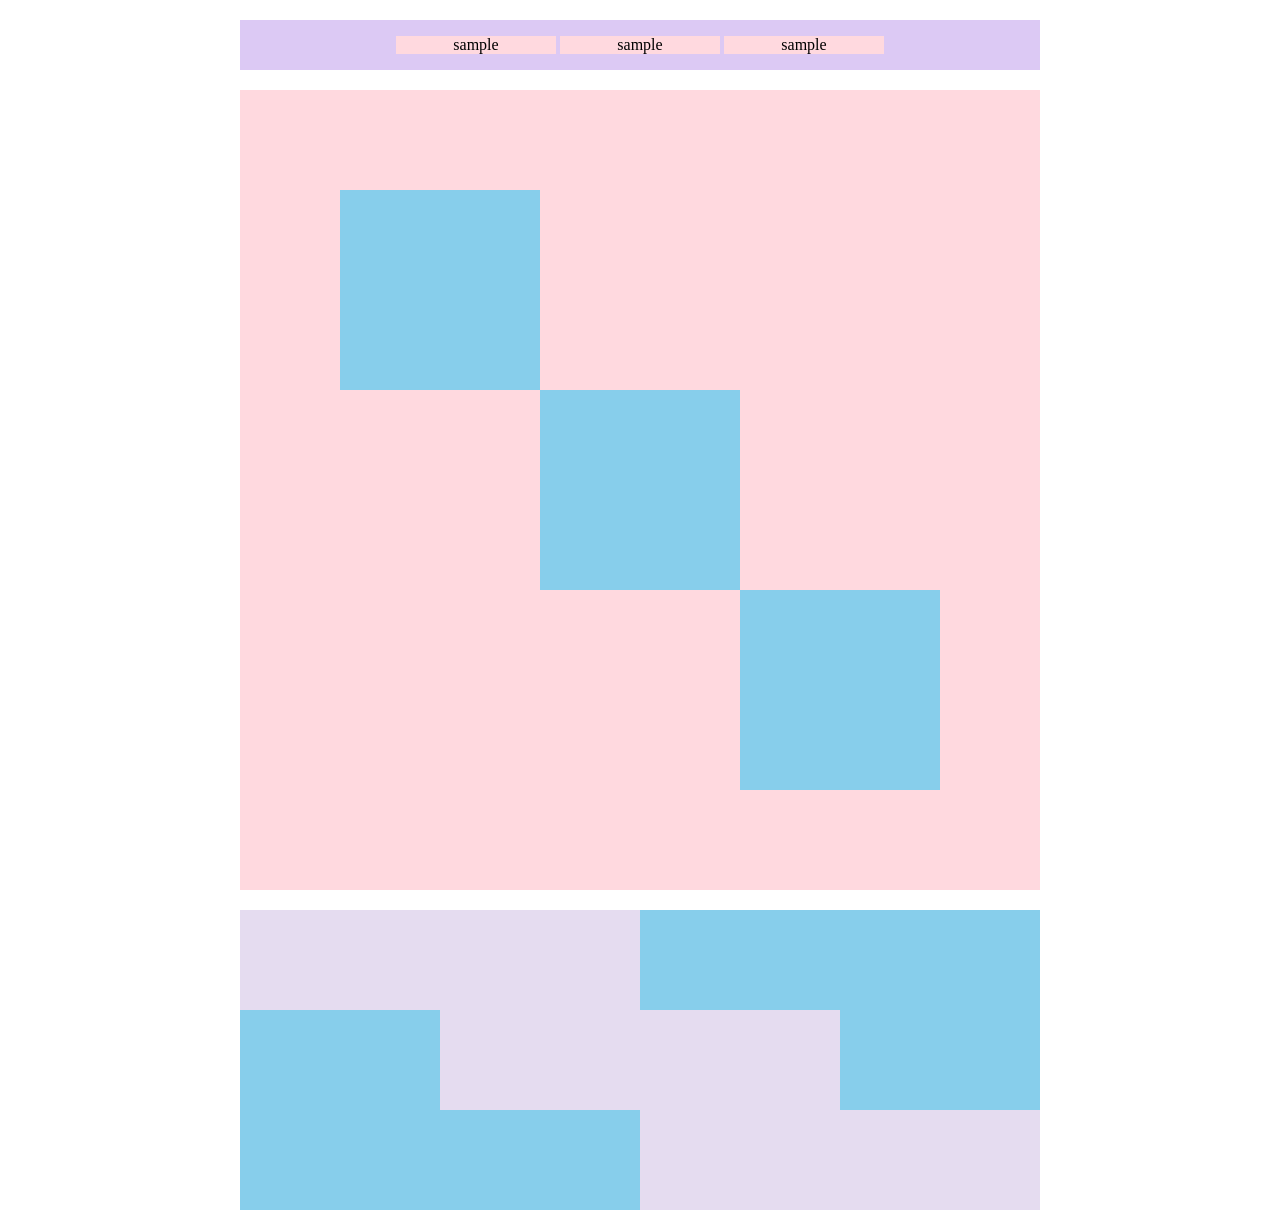
<file: html-css-basic-kadai/kadai_018/kadai_018.html>
<!DOCTYPE html>
<html>
  
  <head>
    <title>18章課題</title>
    <meta name="description" content="このページは18章の課題です。">
    <meta charset="UTF-8">
    <link rel="stylesheet" href="style.css">
  </head>

  <body>

    <div id="top">
      <p class="top-child">sample</p>
      <p class="top-child">sample</p>
      <p class="top-child">sample</p>
    </div>

    <div id="middle">
      <div id="middle-child01"></div>
      <div id="middle-child02"></div>
      <div id="middle-child03"></div>
    </div>

    <div id="bottom">
      <div id="bottom-child01"></div>
      <div id="bottom-child02"></div>
      <div id="bottom-child03"></div>
    </div>
      
  </body>

</html>
</file>
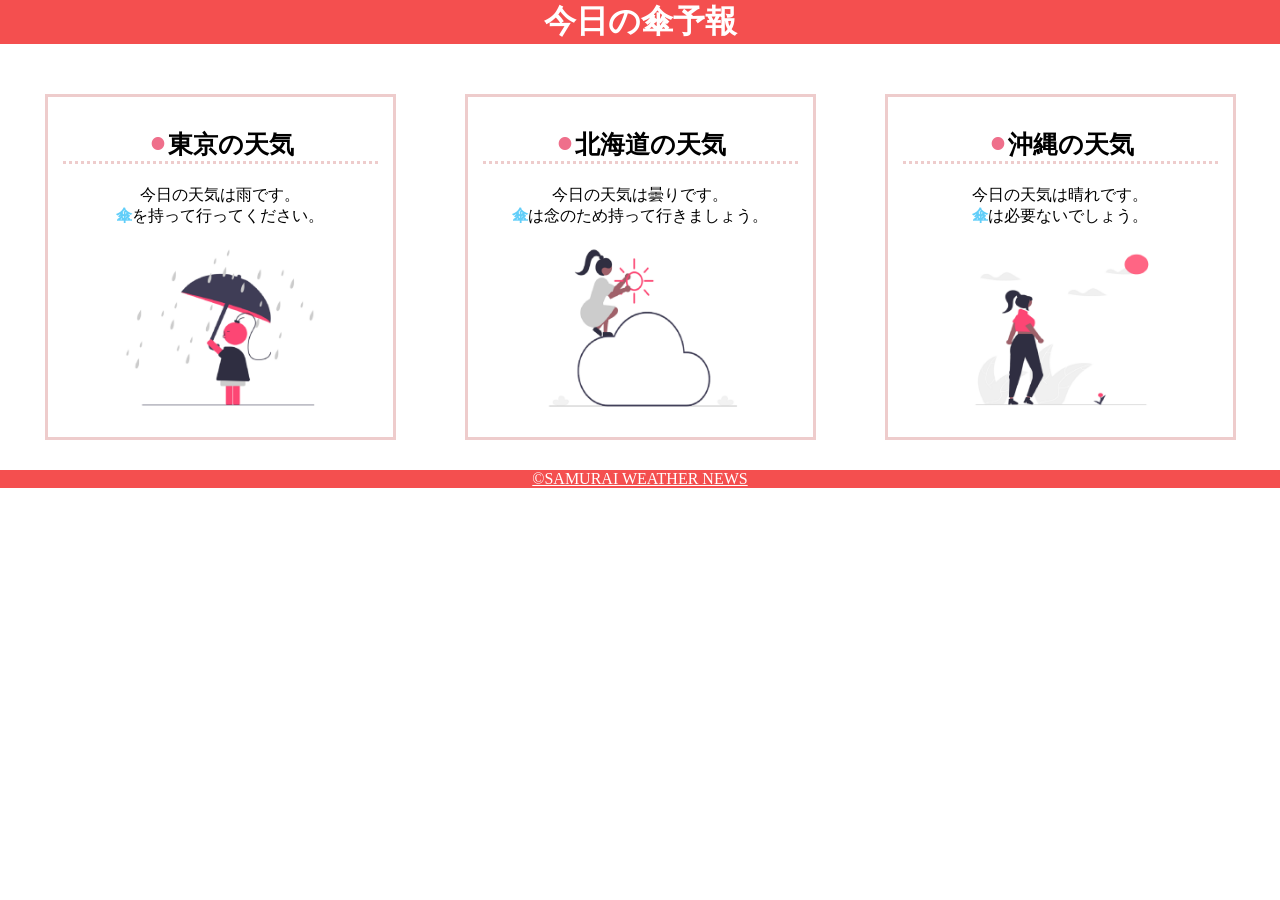
<file: html-css-basic-kadai/kadai_022/kadai_022.html>
<!DOCTYPE html>
<html>

  <head>
    <title>22章課題</title>
    <meta name="description" content="このページは22章の課題です。">
    <meta charset="UTF-8">
    <link rel="stylesheet" href="style.css">
    <meta name="viewport" content="width=device-width", initial-scale="1.0">
  </head>

  <body>

    <header>
      <h1>今日の傘予報</h1>
    </header>

    <main>
      <div id="parent">

        <div class="contents">
          <h2>東京の天気</h2>
          <p>今日の天気は雨です。</p>
          <p>傘を持って行ってください。</p>
          <img src="images/rainy.png">
        </div>

        <div class="contents">
          <h2>北海道の天気</h2>
          <p>今日の天気は曇りです。</p>
          <p>傘は念のため持って行きましょう。</p>
          <img src="images/cloudy.png">
        </div>

        <div class="contents">
          <h2>沖縄の天気</h2>
          <p>今日の天気は晴れです。</p>
          <p>傘は必要ないでしょう。</p>
          <img src="images/sunny.png">
        </div>

      </div>
    </main>

    <footer>
      <a href="https://www.sejuku.net/corp/">&copy;SAMURAI WEATHER NEWS</a>
    </footer>

  </body>
</html>
</file>
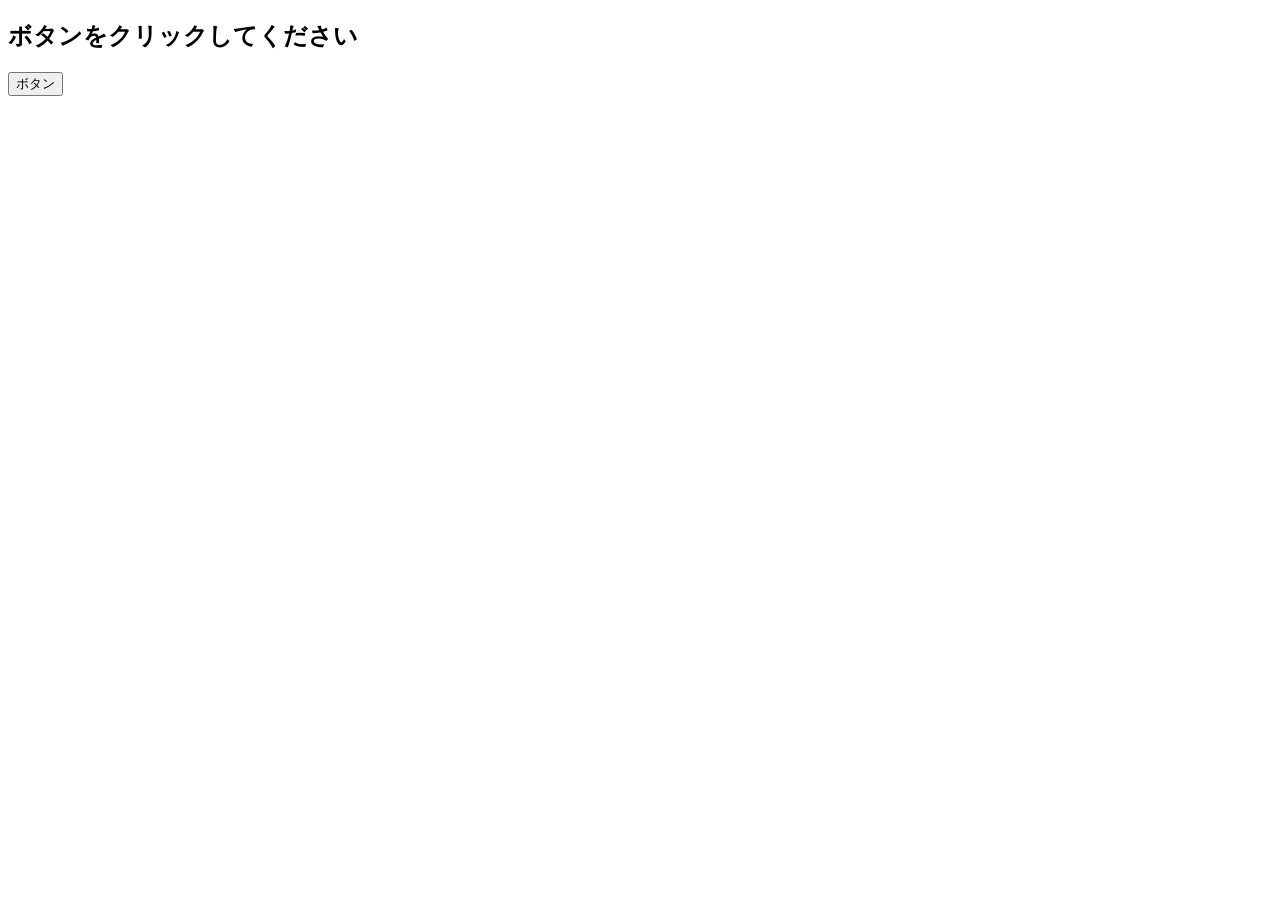
<file: javascript-basic-kadai/kadai_020/event.html>
<!DOCTYPE html>
<html lang="ja">
<head>
  <title>JavaScriptの基礎を学ぼう_20章課題</title>                                 
  <meta charset="UTF-8">
</head>
<body>
    <h2 id="text">ボタンをクリックしてください</h2>
    <button id="btn">ボタン</button>
    <script src="event.js"></script>
</body>
</html>
</file>
<file: bootstrap-basic-kadai/kadai_003/carousel.css>
/* ----------------------------------------------- 全体の文字色修正と下部の余白の調整 */
body {
  /* padding-top: 3rem; */
  padding-bottom: 3rem;
  color: #5a5a5a;
}

/* ----------------------------------------------- カルーセルのカスタマイズ */
.carousel {
  margin-bottom: 4rem;
}

.carousel-caption {
  bottom: 3rem;
  z-index: 10;
}

.carousel-item {
  height: 32rem;
}

.carousel-item > img {
  position: absolute;
  top: 0;
  left: 0;
  min-width: 100%;
  height: 32rem;
}

/* ----------------------------------------------- マーケティングコンテンツ */
.marketing .col-lg-4 {
  margin-bottom: 1.5rem;
  text-align: center;
}

.marketing h2 {
  font-weight: 400;
}

/* rtl:begin:ignore */
.marketing .col-lg-4 p {
  margin-right: .75rem;
  margin-left: .75rem;
}

/* rtl:end:ignore */

/* ----------------------------------------------- フィーチャーレット */
.featurette-divider {
  margin: 5rem 0;
  /* Space out the Bootstrap <hr> more */
}

.featurette-heading {
  font-weight: 300;
  line-height: 1;
  /* rtl:remove */
  letter-spacing: -.05rem;
}

/* ----------------------------------------------- レスポンシブデザイン */
@media (min-width: 40em) {
  .carousel-caption p {
    margin-bottom: 1.25rem;
    font-size: 1.25rem;
    line-height: 1.4;
  }

  .featurette-heading {
    font-size: 50px;
  }
}

@media (min-width: 62em) {
  .featurette-heading {
    margin-top: 7rem;
  }
}
</file>
<file: bootstrap-basic-kadai/kadai_004/carousel.css>
/* ----------------------------------------------- 全体の文字色修正と下部の余白の調整 */
body {
  /* padding-top: 3rem; */
  padding-bottom: 3rem;
  color: #5a5a5a;
}

/* ----------------------------------------------- カルーセルのカスタマイズ */
.carousel {
  margin-bottom: 4rem;
}

.carousel-caption {
  bottom: 3rem;
  z-index: 10;
}

.carousel-item {
  height: 32rem;
}

.carousel-item > img {
  position: absolute;
  top: 0;
  left: 0;
  min-width: 100%;
  height: 32rem;
}

/* ----------------------------------------------- マーケティングコンテンツ */
.marketing .col-lg-4 {
  margin-bottom: 1.5rem;
  text-align: center;
}

.marketing h2 {
  font-weight: 400;
}

/* rtl:begin:ignore */
.marketing .col-lg-4 p {
  margin-right: .75rem;
  margin-left: .75rem;
}

/* rtl:end:ignore */

/* ----------------------------------------------- フィーチャーレット */
.featurette-divider {
  margin: 5rem 0;
  /* Space out the Bootstrap <hr> more */
}

.featurette-heading {
  font-weight: 300;
  line-height: 1;
  /* rtl:remove */
  letter-spacing: -.05rem;
}

/* ----------------------------------------------- レスポンシブデザイン */
@media (min-width: 40em) {
  .carousel-caption p {
    margin-bottom: 1.25rem;
    font-size: 1.25rem;
    line-height: 1.4;
  }

  .featurette-heading {
    font-size: 50px;
  }
}

@media (min-width: 62em) {
  .featurette-heading {
    margin-top: 7rem;
  }
}
</file>
<file: bootstrap-basic-kadai/kadai_005/carousel.css>
/* ----------------------------------------------- 全体の文字色修正と下部の余白の調整 */
body {
  /* padding-top: 3rem; */
  padding-bottom: 3rem;
  color: #5a5a5a;
}

/* ----------------------------------------------- カルーセルのカスタマイズ */
.carousel {
  margin-bottom: 4rem;
}

.carousel-caption {
  bottom: 3rem;
  z-index: 10;
}

.carousel-item {
  height: 32rem;
}

.carousel-item > img {
  position: absolute;
  top: 0;
  left: 0;
  min-width: 100%;
  height: 32rem;
}

/* ----------------------------------------------- マーケティングコンテンツ */
.marketing .col-lg-4 {
  margin-bottom: 1.5rem;
  text-align: center;
}

.marketing h2 {
  font-weight: 400;
}

/* rtl:begin:ignore */
.marketing .col-lg-4 p {
  margin-right: .75rem;
  margin-left: .75rem;
}

/* rtl:end:ignore */

/* ----------------------------------------------- フィーチャーレット */
.featurette-divider {
  margin: 5rem 0;
  /* Space out the Bootstrap <hr> more */
}

.featurette-heading {
  font-weight: 300;
  line-height: 1;
  /* rtl:remove */
  letter-spacing: -.05rem;
}

/* ----------------------------------------------- レスポンシブデザイン */
@media (min-width: 40em) {
  .carousel-caption p {
    margin-bottom: 1.25rem;
    font-size: 1.25rem;
    line-height: 1.4;
  }

  .featurette-heading {
    font-size: 50px;
  }
}

@media (min-width: 62em) {
  .featurette-heading {
    margin-top: 7rem;
  }
}
</file>
<file: bootstrap-basic-kadai/kadai_006/carousel.css>
/* ----------------------------------------------- 全体の文字色修正と下部の余白の調整 */
body {
  /* padding-top: 3rem; */
  padding-bottom: 3rem;
  color: #5a5a5a;
}

/* ----------------------------------------------- カルーセルのカスタマイズ */
.carousel {
  margin-bottom: 4rem;
}

.carousel-caption {
  bottom: 3rem;
  z-index: 10;
}

.carousel-item {
  height: 32rem;
}

.carousel-item > img {
  position: absolute;
  top: 0;
  left: 0;
  min-width: 100%;
  height: 32rem;
}

/* ----------------------------------------------- マーケティングコンテンツ */
.marketing .col-lg-4 {
  margin-bottom: 1.5rem;
  text-align: center;
}

.marketing h2 {
  font-weight: 400;
}

/* rtl:begin:ignore */
.marketing .col-lg-4 p {
  margin-right: .75rem;
  margin-left: .75rem;
}

/* rtl:end:ignore */

/* ----------------------------------------------- フィーチャーレット */
.featurette-divider {
  margin: 5rem 0;
  /* Space out the Bootstrap <hr> more */
}

.featurette-heading {
  font-weight: 300;
  line-height: 1;
  /* rtl:remove */
  letter-spacing: -.05rem;
}

/* ----------------------------------------------- レスポンシブデザイン */
@media (min-width: 40em) {
  .carousel-caption p {
    margin-bottom: 1.25rem;
    font-size: 1.25rem;
    line-height: 1.4;
  }

  .featurette-heading {
    font-size: 50px;
  }
}

@media (min-width: 62em) {
  .featurette-heading {
    margin-top: 7rem;
  }
}
</file>
<file: html-css-basic-kadai/kadai_014/style.css>
html {
  font-size: 20px;
}
body {
  font-family: "Arial", "Meiryo", sans-serif;
  text-align: center;
}
h1 {
  letter-spacing: 1.2em;
  text-shadow: 2px 2px 5px gray;
  border-bottom: solid 3px rgb(115,115,114);
}
.google-fonts {
  font-family: 'Josefin Sans', sans-serif;
  font-family: 'Noto Sans JP', sans-serif;
}
.text-pink {
  color: rgb(255, 192, 203)
}
.text-blue {
  color: skyblue;
}
div p {
  font-weight: bold;
}
</file>
<file: html-css-basic-kadai/kadai_018/style.css>
#top {
  width: 800px;
  background-color: #dcc9f4;
  margin: 20px auto;
  text-align: center;
}
.top-child {
  display: inline-block;
  width: 20%;
  background-color: #ffd9df;
}
#middle {
  position: relative;
  width: 800px;
  height: 800px;
  margin: 20px auto;
  background-color: #ffd9df;
}
#middle-child01 {
  position: absolute;
   top: 100px;
   left: 100px;
  width: 200px;
  height: 200px;
  background: #87ceeb;
}
#middle-child02 {
  position: absolute;
   top: 300px;
   left: 300px;
  width: 200px;
  height: 200px;
  background: #87ceeb;
}
#middle-child03 {
  position: absolute;
   top: 500px;
   left: 500px;
  width: 200px;
  height: 200px;
  background: #87ceeb;
}
#bottom {
  width: 800px;
  height: 300px;
  margin: auto;
  background: #87ceeb
}
#bottom-child01 {
  width: 400px;
  height: 100px;
  background: #e5dcf0
}
#bottom-child02 {
  position: relative;
   left: 200px;
  width: 400px;
  height: 100px;
  background: #e5dcf0
}
#bottom-child03 {
  position: relative;
   left:400px;
  width: 400px;
  height: 100px;
  background: #e5dcf0
}
</file>
<file: html-css-basic-kadai/kadai_022/style.css>
h1 {
  margin: 0;
  padding: 0;
}
p {
  margin: 0;
  padding: 0;
}
body {
  margin: 0;
  padding: 0;
}
p a {
  font-size: 20px;
}
header {
  margin: 0px 0px 20px 0px;
  background: rgb(244, 79, 79);
  text-align: center;
}
h1 {
  color: rgb(255, 255, 255)
}

main {
  padding: 10px;
}
#parent {
  display: flex;
  justify-content: space-around;
}
.contents {
  border: solid 3px rgb(238, 204, 204);
  flex-basis: 25%;
  padding: 10px 15px;
  margin: 20px 0px;
  text-align: center;
}
h2 {
  font-size: 25px;
  border-bottom: 3px dotted rgb(238, 204, 204);
}
h2::before {
  content: "⚫︎";
  color: rgb(239, 111, 139);
}
p:nth-child(3)::first-letter {
  color: rgb(97, 206, 249);
  font-weight: bold;
  }

img {
  margin: 10px 0px;
  width: 70%;
}

footer {
  background: rgb(244, 79, 79);
  text-align: center;
}
a {
  color: rgb(255, 255, 255);
}
a:hover {
  color: rgb(245, 178, 168);
}
a:visited {
  color: rgb(193, 234, 251);
}

@media screen and (max-width: 768px) {

  h2 {
    font-size: 30px;
  }
  p {
    font-size: 25px;
  }
  #parent {
    display: block;
  }
}
</file>
